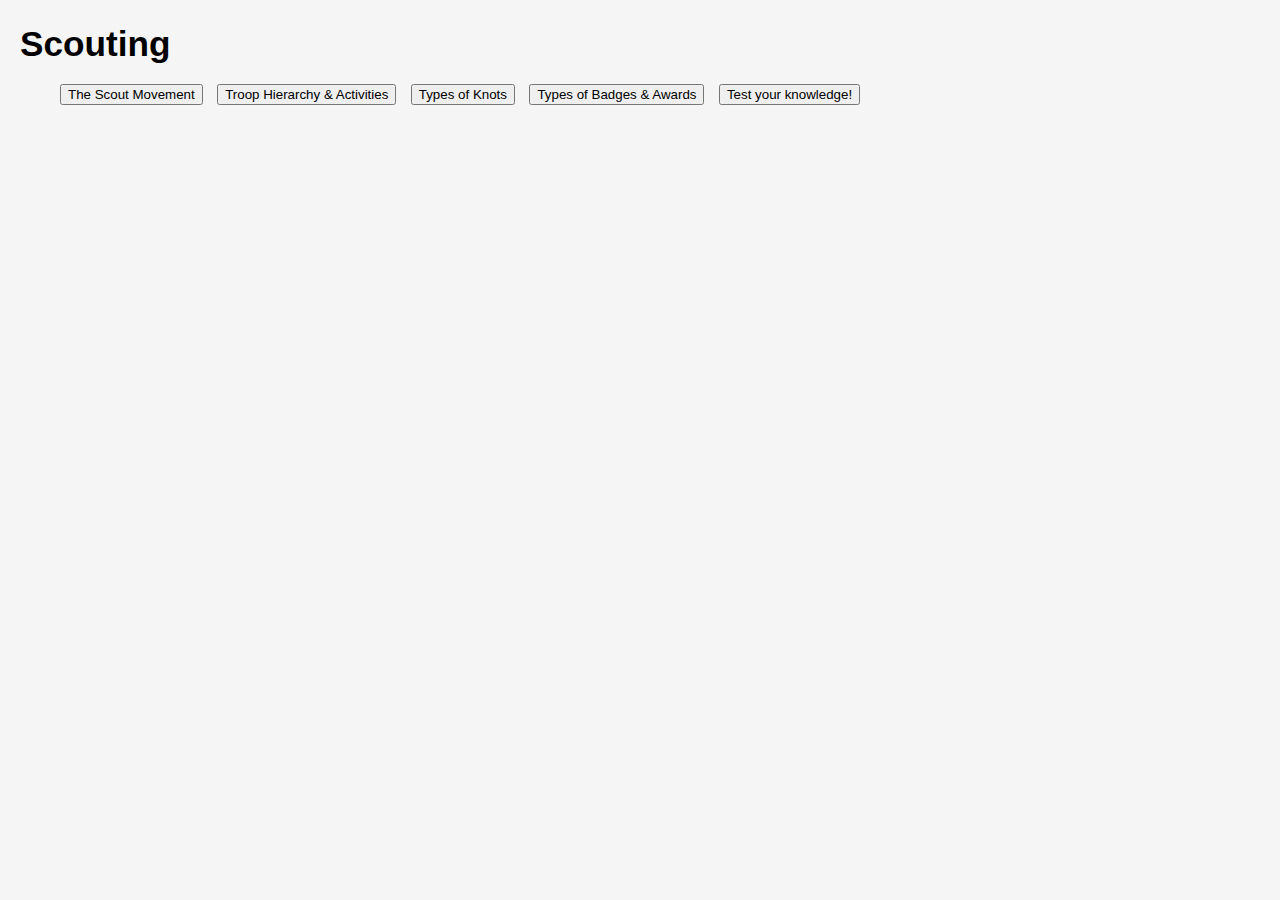
<file: index.html>
<!DOCTYPE html>
<html>

<head>
    <meta name="viewport" content="width=device-width, initial-scale=1.0">
    <link rel="stylesheet" href="style.css">
    <script src="main.js" defer></script>

</head>

<body>
    <header>
        <h1>Scouting</h1>
    </header>
    <nav> <!--menu system-->
        <!--hamburger icon for mobile-->
        <button id="hamIcon">Open Menu</button>
        <ul>
            <li><button id="page1btn">The Scout Movement</button></li>
            <li><button id="page2btn">Troop Hierarchy & Activities</button></li>
            <li><button id="page3btn">Types of Knots</button></li>
            <li><button id="page4btn">Types of Badges & Awards</button></li>
            <li><button id="page5btn">Test your knowledge!</button></li>

        </ul>
    </nav>
    <main id="pagecontainer">
        <section class="page" id="page1">
            <h2>The Scout Movement</h2>
            <p>
                The Scouting Movement began in 1907 when Lieutenant General Robert Baden-Powell organized the first
                experimental camp on Brownsea Island, England. The camp, which hosted 20 boys from diverse social
                backgrounds, tested ideas that would later be published in his seminal book, <em>Scouting for Boys</em>.
                This publication laid the foundation for a worldwide youth movement that emphasized outdoor activities,
                moral values, leadership, and self-reliance.
            </p>

            <p>
                The core principles of Scouting are encapsulated in the Scout Promise and Law, which promote duty to
                God, loyalty to one's country, helping others, and personal integrity. The movement is non-political and
                open to all, regardless of race or creed. It fosters holistic development through learning-by-doing,
                leadership opportunities, service projects, and nature-based experiences.
            </p>

            <h3>Growth and Global Reach</h3>
            <p>
                From its British roots, Scouting spread rapidly across the British Empire and beyond. By 1920, the first
                World Scout Jamboree was held in London, gathering over 8,000 Scouts from around the globe. The World
                Organization of the Scout Movement (WOSM) was formed in 1922 to coordinate international efforts. As of
                today, Scouting boasts over 50 million members across more than 170 countries.
            </p>

            <h3>Objectives of the Scout Movement</h3>
            <ul>
                <li>Develop physical, intellectual, emotional, social, and spiritual potential.</li>
                <li>Foster teamwork and leadership through patrol-based systems.</li>
                <li>Promote environmental stewardship and sustainability.</li>
                <li>Instill a lifelong commitment to service and citizenship.</li>
            </ul>

            <h3>Singapore Scouting</h3>
            <p>
                Scouting arrived in Singapore in 1910, just three years after the movement began. It was introduced by
                Frank Cooper Sands and began with the establishment of the first Scout troop at Raffles Institution.
                Known as the “Father of Scouting in Singapore,” Sands laid the groundwork for what would become a vital
                national institution. Today, the Singapore Scout Association operates under the Ministry of Education
                and the World Scout Movement, offering programs for Cub Scouts, Scouts, Venture Scouts, and Rover
                Scouts.
            </p>

        </section>
        <section class="page" id="page2">
            <h2>Troop Hierarchy & Activities</h2>

            <h3>🟥 National-Level Structure (Singapore Scout Association)</h3>
            <p>
                The Singapore Scout Association (SSA) is structured to deliver both national strategy and grassroots
                execution. It includes formal leadership roles, councils, commissioners, and operational units.
            </p>

            <ul>
                <li><strong>Chief Scout:</strong> The President of Singapore serves as the ceremonial head and grants
                    warrants and major awards to adult leaders and commissioners.</li>
                <li><strong>Scout Council:</strong> Composed of both uniformed and lay officials, this council provides
                    strategic direction and financial oversight for the entire Association.</li>
                <li><strong>Commissioners’ Council:</strong> Develops and enforces operational policies, training
                    standards, and programmatic direction across all scouting sections.</li>
                <li><strong>Headquarters Staff:</strong> A professional administrative team that supports logistics,
                    finance, records, and day-to-day operations.</li>
                <li><strong>Leadership Academy:</strong> The national center for leadership development, responsible for
                    designing and delivering structured training to leaders and adult volunteers.</li>
                <li><strong>Chief Commissioner:</strong> The highest-ranking uniformed officer overseeing all aspects of
                    SSA operations.</li>
                <li><strong>Deputy and Assistant Chief Commissioners:</strong> Each responsible for a key portfolio such
                    as youth program, training, or administration.</li>
                <li><strong>National Training Commissioner:</strong> Oversees all adult training programs and ensures
                    compliance with global standards.</li>
                <li><strong>National Programme Commissioner:</strong> Designs and manages the youth progression and
                    badge frameworks.</li>
                <li><strong>International/Relations Commissioner:</strong> Manages relationships with other National
                    Scout Organizations, WOSM, and oversees international exchanges and jamborees.</li>
                <li><strong>Area and District Commissioners:</strong> Implement policies and coordinate scouting
                    activities within their assigned regions (areas and districts).</li>
            </ul>

            <p>
                These leadership levels ensure that national goals align with grassroots delivery and that policies are
                properly implemented across all groups.
            </p>

            <h3>🟦 Unit-Level Structure (Troop & Patrol System)</h3>
            <p>
                At the unit (e.g., troop) level, leadership is youth-centered, guided by trained adult leaders. The
                system is based on empowering Scouts to lead and work collaboratively through patrols.
            </p>

            <ul>
                <li><strong>Group Scout Leader (GSL):</strong> The overall adult leader who oversees the entire scout
                    group (which may include Cubs, Scouts, Ventures, and Rovers).</li>
                <li><strong>Troop Leaders (TLs):</strong> Form the adult executive committee that supports and manages
                    the Troop's development and program delivery.</li>
                <li><strong>Assistant Troop Leaders (ATLs):</strong> Support the TLs in managing logistics, training,
                    and Scout welfare.</li>
                <li><strong>Senior Patrol Leaders (SPLs):</strong> Experienced youth leaders who coordinate activities
                    across different patrols, often mentor newer Scouts.</li>
                <li><strong>Patrol Leaders (PLs):</strong> Lead a group of 6-8 Scouts (a patrol), delegate tasks, and
                    ensure everyone participates in activities.</li>
                <li><strong>Assistant Patrol Leaders (APLs):</strong> Support the PL and assume leadership when the PL
                    is absent or needs help.</li>
                <li><strong>Quartermaster:</strong> Responsible for maintaining, organizing, and issuing the troop’s
                    camping and activity equipment.</li>
                <li><strong>Secretary:</strong> Keeps meeting minutes, attendance, and troop documentation.</li>
            </ul>

            <h3>🟨 Key Leadership Functions</h3>
            <ul>
                <li><strong>The Chief Scout:</strong> Officially endorses leadership appointments (warrants) and awards
                    adult recognitions.</li>
                <li><strong>The Scout Council:</strong> Ensures activities are aligned with the SSA's mission, vision,
                    and are financially sustainable.</li>
                <li><strong>Commissioners’ Council:</strong> Sets policies, training standards, and national program
                    benchmarks.</li>
                <li><strong>Area & District Commissioners:</strong> Localize policy implementation and provide
                    mentorship to unit-level leaders.</li>
                <li><strong>Troop-Level Leaders:</strong> Facilitate weekly meetings, campouts, progress reviews, badge
                    testing, and Scout welfare.</li>
            </ul>

            <h3>🧭 Core Activities at the Troop Level</h3>
            <ul>
                <li><strong>Weekly Troop Meetings:</strong> Planned by the SPL and PLs, these include badge work, games,
                    and teamwork-building exercises.</li>
                <li><strong>Camping:</strong> Includes weekend camps and longer expeditions, emphasizing self-reliance
                    and pioneering skills.</li>
                <li><strong>Hikes and Expeditions:</strong> Develops stamina, orienteering, and outdoor survival
                    capabilities.</li>
                <li><strong>Community Service Projects:</strong> Flag days, fundraisers, environmental projects, and
                    public events.</li>
                <li><strong>National Events:</strong> Participation in jamborees, national parades, and Scouting
                    exhibitions.</li>
                <li><strong>Training Workshops:</strong> Patrol Leader training courses, first aid certifications, and
                    specialized skills clinics.</li>
            </ul>
            </ul>

        </section>
        <section class="page" id="page3">
            <h2>Types of Knots</h2>

            <p>
                Knot tying is a vital Scouting skill, taught from the earliest levels and practiced regularly in
                activities like camping, pioneering, boating, and rescue work. Mastery of knots not only promotes safety
                but also critical thinking and manual dexterity.
            </p>

            <h3>Basic Knots</h3>
            <ul>
                <li><strong>Square Knot (Reef Knot):</strong> For joining two ropes of equal thickness. Used in first
                    aid for tying bandages.</li>
                <li><strong>Clove Hitch:</strong> Used to start and end lashings. Simple to tie but can slip under load
                    if not secured properly.</li>
                <li><strong>Bowline:</strong> Creates a fixed loop that won't tighten or slip. Ideal for rescue
                    scenarios and securing gear.</li>
                <li><strong>Figure Eight Knot:</strong> A basic stopper knot. Prevents the rope from passing through a
                    pulley or hole.</li>
                <li><strong>Sheet Bend:</strong> Connects two ropes of different diameters. Reliable and secure.</li>
                <li><strong>Taut-Line Hitch:</strong> An adjustable knot for tent guy-lines or securing loads that may
                    shift.</li>
            </ul>

            <h3>Pioneering-Specific Knots</h3>
            <ul>
                <li><strong>Timber Hitch:</strong> Starts a diagonal lashing or secures logs temporarily.</li>
                <li><strong>Round Turn and Two Half Hitches:</strong> For tying a rope to a pole or ring under tension.
                </li>
                <li><strong>Sheepshank:</strong> Shortens a rope or bypasses a damaged section without cutting it.</li>
            </ul>

            <h3>Lashings</h3>
            <ul>
                <li><strong>Square Lashing:</strong> Joins two poles at a right angle, such as for a frame or table.
                </li>
                <li><strong>Diagonal Lashing:</strong> Secures crossing poles under strain.</li>
                <li><strong>Shear Lashing:</strong> Binds two poles side-by-side or forms a hinge.</li>
            </ul>

            <p>
                Scouts often compete in knot-tying relays and are expected to demonstrate both speed and accuracy in
                their technique.
            </p>

        </section>
        <section class="page" id="page4">
            <h2>Types of Badges & Awards</h2>

            <p>
                Badges in Scouting are designed to recognize personal achievement, skill mastery, community involvement,
                and leadership. They serve as a visual record of a Scout's journey and accomplishments. Badges fall into
                three major categories: Proficiency, Progress, and Special Awards.
            </p>

            <h3>1. Proficiency (Skill) Badges</h3>
            <p>
                These badges certify a Scout's competence in specific skills. Scouts must complete a series of practical
                tasks or projects to earn each badge.
            </p>
            <ul>
                <li><strong>First Aid Badge:</strong> Treating injuries, CPR, emergency preparedness.</li>
                <li><strong>Camping Badge:</strong> Setting up tents, fire safety, wilderness survival.</li>
                <li><strong>Cooking Badge:</strong> Preparing balanced meals outdoors, kitchen hygiene, and safety.</li>
                <li><strong>Swimming Badge:</strong> Water safety, stroke proficiency, and lifesaving techniques.</li>
                <li><strong>Photography Badge:</strong> Understanding composition, lighting, and editing.</li>
                <li><strong>Environmental Badge:</strong> Advocating for conservation, completing eco-projects.</li>
            </ul>

            <h3>2. Progress Awards (Singapore)</h3>
            <p>
                Scouts in Singapore work toward structured awards reflecting their development in Scouting, leadership,
                and service.
            </p>
            <ul>
                <li><strong>Bronze Progress Award:</strong> Introductory skills, including knot tying and first aid
                    basics.</li>
                <li><strong>Silver Progress Award:</strong> More advanced outdoor and leadership skills.</li>
                <li><strong>Gold Progress Award:</strong> Requires community service, project planning, and strong troop
                    involvement.</li>
            </ul>

            <h3>3. Special Awards</h3>
            <ul>
                <li><strong>President's Scout Award:</strong> The highest award for Scouts in Singapore. Requires years
                    of consistent excellence, leadership, and a final assessment.</li>
                <li><strong>Chief Commissioner's Award:</strong> Given to those who demonstrate exceptional initiative
                    and service.</li>
                <li><strong>National Service Badges:</strong> Recognize acts of public service or national celebration
                    involvement.</li>
            </ul>

            <p>
                Earning these badges not only develops a wide skillset but also boosts self-confidence, pride, and a
                sense of belonging.
            </p>

        </section>
        <section class="page" id="page5">
            <h2>Test your knowledge!</h2>

            <fieldset>
                <legend>1. Who founded the Scout Movement?</legend>
                <input type="radio" name="q1" value="Frank Cooper Sands"> Frank Cooper Sands<br>
                <input type="radio" name="q1" value="Robert Baden-Powell"> Robert Baden-Powell<br>
                <input type="radio" name="q1" value="Lord Nelson"> Lord Nelson<br>
                <input type="radio" name="q1" value="Ernest Shackleton"> Ernest Shackleton<br>
            </fieldset>

            <fieldset>
                <legend>2. What is the Scout Motto?</legend>
                <input type="radio" name="q2" value="Always Ready"> Always Ready<br>
                <input type="radio" name="q2" value="Help Others"> Help Others<br>
                <input type="radio" name="q2" value="Be Prepared"> Be Prepared<br>
                <input type="radio" name="q2" value="Do Your Best"> Do Your Best<br>
            </fieldset>

            <fieldset>
                <legend>3. How many proficiency badges are there in Singapore Scouting?</legend>
                <input type="radio" name="q3" value="4"> 4<br>
                <input type="radio" name="q3" value="5"> 5<br>
                <input type="radio" name="q3" value="6"> 6<br>
                <input type="radio" name="q3" value="7"> 7<br>
            </fieldset>

            <fieldset>
                <legend>4. What is the most prestigious award that a Singapore Scout is able to attain?</legend>
                <input type="radio" name="q4" value="Chief Commissioner's Award"> Chief Commissioner's Award<br>
                <input type="radio" name="q4" value="President's Scout Award"> President's Scout Award<br>
                <input type="radio" name="q4" value="National Service Badges"> National Service Badges<br>
            </fieldset>

            <button id="btnSubmit">Submit Quiz</button>
            <h3 id="scorebox">Not submitted</h3>

        </section>
    </main>
</body>

</html>
</file>
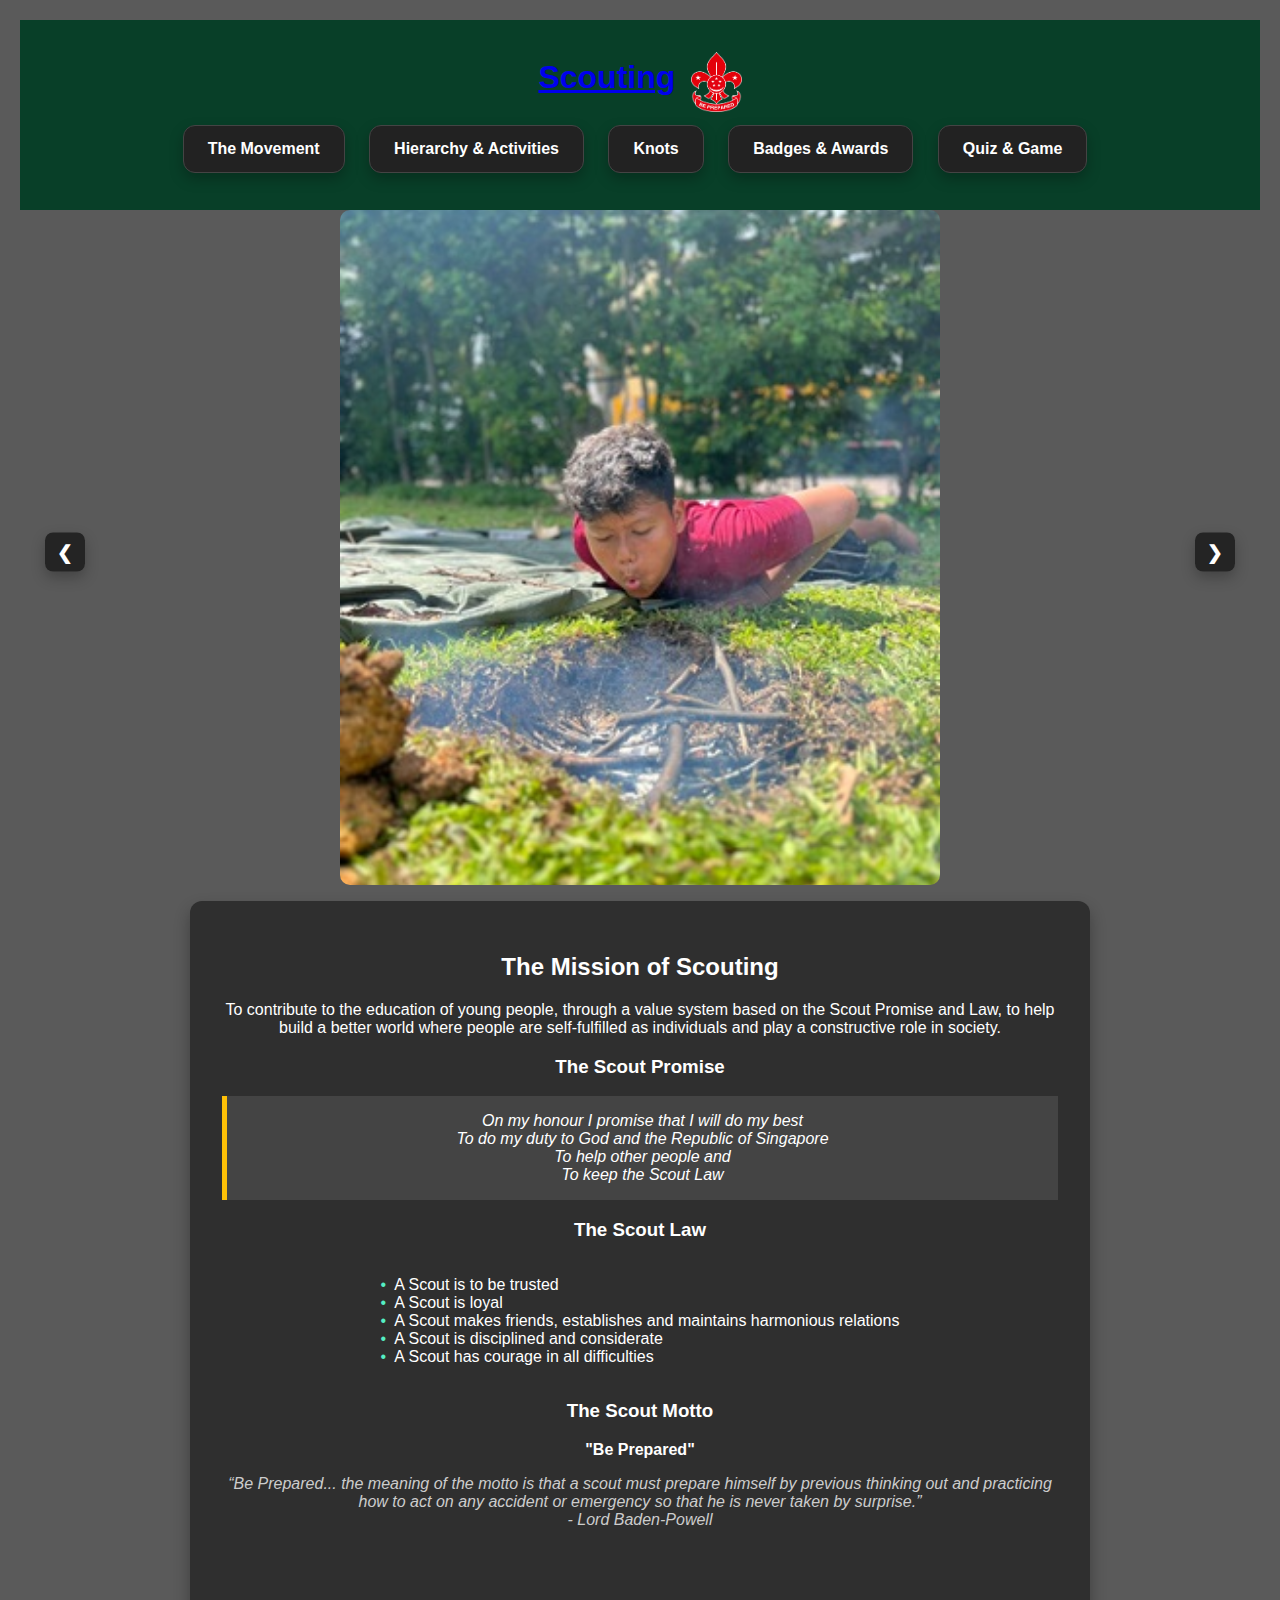
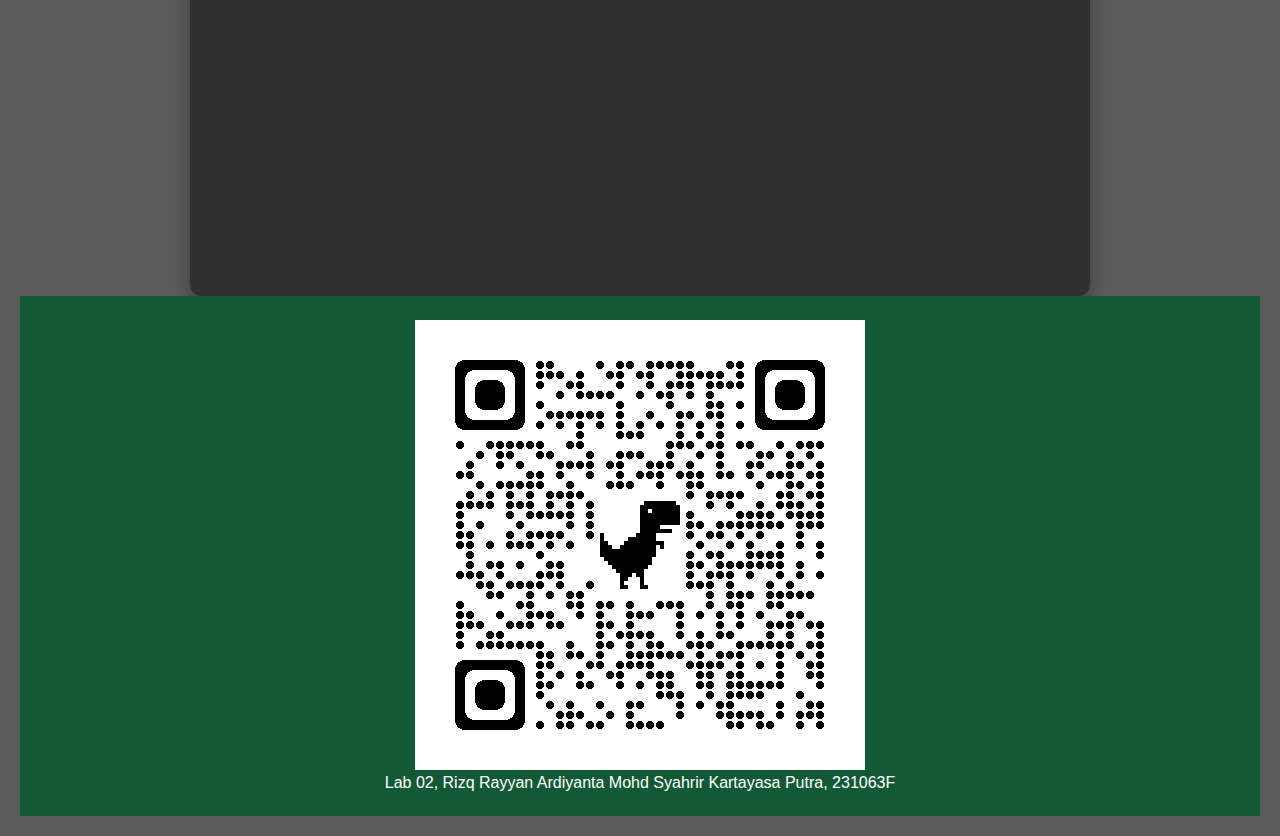
<file: webdevA2/index.html>
<!DOCTYPE html>
<html>

<head>
    <meta name="viewport" content="width=device-width, initial-scale=1.0">
    <link rel="stylesheet" href="style.css">
    <script src="main.js" defer></script>

</head>

<body>
    <header>
       <a href="#" id="logoHome" class="logo-link">
    <div class="logo-row">
        <h1>Scouting</h1>
        <img src="images/ssa.png" alt="Singapore Scouts Association">
    </div>
</a>
        <nav> <!--menu system-->
            <!--hamburger icon for mobile-->
            <button id="hamIcon">Open Menu</button>
            <ul>
                <li><button id="page1btn">The Movement</button></li>
                <li><button id="page2btn">Hierarchy & Activities</button></li>
                <li><button id="page3btn">Knots</button></li>
                <li><button id="page4btn">Badges & Awards</button></li>
                <li><button id="page5btn">Quiz & Game</button></li>

            </ul>
        </nav>
    </header>

    <main id="pagecontainer">
     <div class="carousel-wrapper" id="carouselWrapper">
  <button class="carousel-btn left">&#10094;</button>

  <div class="carousel-container">
    <div class="carousel-track" id="carouselTrack">
      <img src="images/backwoodsman.jpg" alt="Backwoodsman">
      <img src="images/camaraderie.jpg" alt="Camaraderie">
      <img src="images/outdoorcooking.jpg" alt="Outdoor Cooking">
      <img src="images/salute.jpg" alt="Scout Salute">
      <img src="images/tentage.jpg" alt="Tentage">
      <img src="images/trekking.jpg" alt="Trekking">
    </div>
  </div>

  <button class="carousel-btn right">&#10095;</button>
</div>
<section id="scoutIntro" class="intro-section">
  <h2>The Mission of Scouting</h2>
  <p>
    To contribute to the education of young people, through a value system based on the Scout Promise and Law, 
    to help build a better world where people are self-fulfilled as individuals and play a constructive role in society.
  </p>

  <h3>The Scout Promise</h3>
  <blockquote>
    On my honour I promise that I will do my best<br>
    To do my duty to God and the Republic of Singapore<br>
    To help other people and<br>
    To keep the Scout Law
  </blockquote>

  <h3>The Scout Law</h3>
  <ul class="scout-law">
    <li>A Scout is to be trusted</li>
    <li>A Scout is loyal</li>
    <li>A Scout makes friends, establishes and maintains harmonious relations</li>
    <li>A Scout is disciplined and considerate</li>
    <li>A Scout has courage in all difficulties</li>
  </ul>

  <h3>The Scout Motto</h3>
  <p><strong>"Be Prepared"</strong></p>
  <p class="quote">
    “Be Prepared... the meaning of the motto is that a scout must prepare himself by previous thinking out 
    and practicing how to act on any accident or emergency so that he is never taken by surprise.”<br>
    - <em>Lord Baden-Powell</em>
  </p>

<iframe width="560" height="315" src="https://www.youtube.com/embed/5hlczXycbBs?si=bppk1UTxw1JfIWoN" title="YouTube video player" frameborder="0" allowfullscreen></iframe>
</section>

        <section class="page" id="page1">
            <h2>The Scout Movement</h2>
            <p>
                The Scouting Movement began in 1907 when Lieutenant General Robert Baden-Powell organized the first
                experimental camp on Brownsea Island, England. The camp, which hosted 20 boys from diverse social
                backgrounds, tested ideas that would later be published in his seminal book, <a href="http://www.thedump.scoutscan.com/yarns00-28.pdf"><em>Scouting for Boys</em></a>.
                This publication laid the foundation for a worldwide youth movement that emphasized outdoor activities,
                moral values, leadership, and self-reliance.
            </p>

            <p>
                The core principles of Scouting are encapsulated in the Scout Promise and Law, which promote duty to
                God, loyalty to one's country, helping others, and personal integrity. The movement is non-political and
                open to all, regardless of race or creed. It fosters holistic development through learning-by-doing,
                leadership opportunities, service projects, and nature-based experiences.
            </p>

            <h3>Growth and Global Reach</h3>
            <p>
                From its British roots, Scouting spread rapidly across the British Empire and beyond. By 1920, the first
                World Scout Jamboree was held in London, gathering over 8,000 Scouts from around the globe. The World
                Organization of the Scout Movement (WOSM) was formed in 1922 to coordinate international efforts. As of
                today, Scouting boasts over 50 million members across more than 170 countries.
            </p>

            <h3>Objectives of the Scout Movement</h3>
            <ul>
                <li>Develop physical, intellectual, emotional, social, and spiritual potential.</li>
                <li>Foster teamwork and leadership through patrol-based systems.</li>
                <li>Promote environmental stewardship and sustainability.</li>
                <li>Instill a lifelong commitment to service and citizenship.</li>
            </ul>

            <h3>Singapore Scouting</h3>
            <p>
                Scouting arrived in Singapore in 1910, just three years after the movement began. It was introduced by
                Frank Cooper Sands and began with the establishment of the first Scout troop at Raffles Institution.
                Known as the “Father of Scouting in Singapore,” Sands laid the groundwork for what would become a vital
                national institution. Today, the Singapore Scout Association operates under the Ministry of Education
                and the World Scout Movement, offering programs for Cub Scouts, Scouts, Venture Scouts, and Rover
                Scouts.
            </p>

        </section>
        <section class="page" id="page2">
            <h2>Troop Hierarchy & Activities</h2>

            <h3>🟥 National-Level Structure (Singapore Scout Association)</h3>
            <p>
                The Singapore Scout Association (SSA) is structured to deliver both national strategy and grassroots
                execution. It includes formal leadership roles, councils, commissioners, and operational units.
            </p>

            <ul>
                <li><strong>Chief Scout:</strong> The President of Singapore serves as the ceremonial head and grants
                    warrants and major awards to adult leaders and commissioners.</li>
                <li><strong>Scout Council:</strong> Composed of both uniformed and lay officials, this council provides
                    strategic direction and financial oversight for the entire Association.</li>
                <li><strong>Commissioners' Council:</strong> Develops and enforces operational policies, training
                    standards, and programmatic direction across all scouting sections.</li>
                <li><strong>Headquarters Staff:</strong> A professional administrative team that supports logistics,
                    finance, records, and day-to-day operations.</li>
                <li><strong>Leadership Academy:</strong> The national center for leadership development, responsible for
                    designing and delivering structured training to leaders and adult volunteers.</li>
                <li><strong>Chief Commissioner:</strong> The highest-ranking uniformed officer overseeing all aspects of
                    SSA operations.</li>
                <li><strong>Deputy and Assistant Chief Commissioners:</strong> Each responsible for a key portfolio such
                    as youth program, training, or administration.</li>
                <li><strong>National Training Commissioner:</strong> Oversees all adult training programs and ensures
                    compliance with global standards.</li>
                <li><strong>National Programme Commissioner:</strong> Designs and manages the youth progression and
                    badge frameworks.</li>
                <li><strong>International/Relations Commissioner:</strong> Manages relationships with other National
                    Scout Organizations, WOSM, and oversees international exchanges and jamborees.</li>
                <li><strong>Area and District Commissioners:</strong> Implement policies and coordinate scouting
                    activities within their assigned regions (areas and districts).</li>
            </ul>

            <p>
                These leadership levels ensure that national goals align with grassroots delivery and that policies are
                properly implemented across all groups.
            </p>

            <h3>🟦 Unit-Level Structure (Troop & Patrol System)</h3>
            <p>
                At the unit (e.g., troop) level, leadership is youth-centered, guided by trained adult leaders. The
                system is based on empowering Scouts to lead and work collaboratively through patrols.
            </p>

            <ul>
                <li><strong>Group Scout Leader (GSL):</strong> The overall adult leader who oversees the entire scout
                    group (which may include Cubs, Scouts, Ventures, and Rovers).</li>
                <li><strong>Troop Leaders (TLs):</strong> Form the adult executive committee that supports and manages
                    the Troop's development and program delivery.</li>
                <li><strong>Assistant Troop Leaders (ATLs):</strong> Support the TLs in managing logistics, training,
                    and Scout welfare.</li>
                <li><strong>Senior Patrol Leaders (SPLs):</strong> Experienced youth leaders who coordinate activities
                    across different patrols, often mentor newer Scouts.</li>
                <li><strong>Patrol Leaders (PLs):</strong> Lead a group of 6-8 Scouts (a patrol), delegate tasks, and
                    ensure everyone participates in activities.</li>
                <li><strong>Assistant Patrol Leaders (APLs):</strong> Support the PL and assume leadership when the PL
                    is absent or needs help.</li>
                <li><strong>Quartermaster:</strong> Responsible for maintaining, organizing, and issuing the troop's
                    camping and activity equipment.</li>
                <li><strong>Secretary:</strong> Keeps meeting minutes, attendance, and troop documentation.</li>
            </ul>

            <h3>🟨 Key Leadership Functions</h3>
            <ul>
                <li><strong>The Chief Scout:</strong> Officially endorses leadership appointments (warrants) and awards
                    adult recognitions.</li>
                <li><strong>The Scout Council:</strong> Ensures activities are aligned with the SSA's mission, vision,
                    and are financially sustainable.</li>
                <li><strong>Commissioners' Council:</strong> Sets policies, training standards, and national program
                    benchmarks.</li>
                <li><strong>Area & District Commissioners:</strong> Localize policy implementation and provide
                    mentorship to unit-level leaders.</li>
                <li><strong>Troop-Level Leaders:</strong> Facilitate weekly meetings, campouts, progress reviews, badge
                    testing, and Scout welfare.</li>
            </ul>

            <h3>🧭 Core Activities at the Troop Level</h3>
            <ul>
                <li><strong>Weekly Troop Meetings:</strong> Planned by the SPL and PLs, these include badge work, games,
                    and teamwork-building exercises.</li>
                <li><strong>Camping:</strong> Includes weekend camps and longer expeditions, emphasizing self-reliance
                    and pioneering skills.</li>
                <li><strong>Hikes and Expeditions:</strong> Develops stamina, orienteering, and outdoor survival
                    capabilities.</li>
                <li><strong>Community Service Projects:</strong> Flag days, fundraisers, environmental projects, and
                    public events.</li>
                <li><strong>National Events:</strong> Participation in jamborees, national parades, and Scouting
                    exhibitions.</li>
                <li><strong>Training Workshops:</strong> Patrol Leader training courses, first aid certifications, and
                    specialized skills clinics.</li>
            </ul>
            </ul>

        </section>
<section class="page" id="page3">
  <h2>Types of Knots & Lashings</h2>
  <p>
    Knot tying is a core Scouting skill. Here are 9 important knots and lashings every Scout should know:
  </p>

  <div class="knot-grid">
  <div class="knot-card">
    <div class="knot-sprite bg-clovehitch" aria-label="Clove Hitch"></div>
    <p>Clove Hitch</p>
    <div class="knot-desc">Used to start lashings and for temporary fastening to poles. Very reliable and can be made into a clove hitch - half hitch to be more secured.</div>
  </div>
  <div class="knot-card">
    <div class="knot-sprite bg-figure8" aria-label="Figure of 8"></div>
    <p>Figure of 8</p>
    <div class="knot-desc">Prevents ropes from slipping through holes or pulleys.</div>
  </div>
  <div class="knot-card">
    <div class="knot-sprite bg-bowline" aria-label="Bowline"></div>
    <p>Bowline</p>
    <div class="knot-desc">Creates a fixed loop; reliable and easy to untie after loading. Often referred as the King of Knots.</div>
  </div>
  <div class="knot-card">
    <div class="knot-sprite bg-squarelash" aria-label="Square Lashing"></div>
    <p>Square Lashing</p>
    <div class="knot-desc">Used to bind two poles at a 90° angle securely. Requires clove hitch.</div>
  </div>
  <div class="knot-card">
    <div class="knot-sprite bg-diagonallash" aria-label="Diagonal Lashing"></div>
    <p>Diagonal Lashing</p>
    <div class="knot-desc">Secures poles that cross at non-right angles or are prone to shifting. Requires clove hitch.</div>
  </div>
  <div class="knot-card">
    <div class="knot-sprite bg-tripodlash" aria-label="Tripod Lashing"></div>
    <p>Tripod Lashing</p>
    <div class="knot-desc">Used to build tripod structures like cooking stands or signal towers. Requires clove hitch and shear lashing.</div>
  </div>
  <div class="knot-card">
    <div class="knot-sprite bg-shearlash" aria-label="Shear Lashing"></div>
    <p>Shear Lashing</p>
    <div class="knot-desc">Used to join two poles end-to-end or for A-frames. can be made into tripod lash when joined with three poles instead of two.</div>
  </div>
  <div class="knot-card">
    <div class="knot-sprite bg-sheepshank" aria-label="Sheepshank"></div>
    <p>Sheepshank</p>
    <div class="knot-desc">Shortens a rope or bypasses a worn section.</div>
  </div>
  <div class="knot-card">
    <div class="knot-sprite bg-sheetbend" aria-label="Sheet Bend"></div>
    <p>Sheet Bend</p>
    <div class="knot-desc">Extremely useful to connect two ropes of unequal thickness securely.</div>
  </div>
</div>

</section>
<!-- === PAGE 4: Badges & Awards === -->
<div id="page4" class="page">
  <h2>Proficiency (Skill) Badges</h2>
  <div class="badge-grid grid-proficiency">
    <div class="badge-card">
      <h3>First Aid</h3>
      <p>Treating injuries, CPR, and emergency response skills.</p>
    </div>
    <div class="badge-card">
      <h3>Camping</h3>
      <p>Tenting, fire safety, and outdoor survival.</p>
    </div>
    <div class="badge-card">
      <h3>Cooking</h3>
      <p>Preparing meals outdoors with hygiene and nutrition.</p>
    </div>
    <div class="badge-card">
      <h3>Swimming</h3>
      <p>Stroke proficiency and water safety techniques.</p>
    </div>
    <div class="badge-card">
      <h3>Photography</h3>
      <p>Capturing photos with proper lighting and framing.</p>
    </div>
    <div class="badge-card">
      <h3>Environmental</h3>
      <p>Conservation, eco-projects, and sustainability awareness.</p>
    </div>
  </div>

  <h2>Progress Awards (Singapore)</h2>
  <div class="badge-grid grid-progress">
    <div class="badge-card">
      <h3>Bronze Progress Award</h3>
      <p>Basic Scouting skills, including knots and first aid.</p>
    </div>
    <div class="badge-card">
      <h3>Silver Progress Award</h3>
      <p>Intermediate leadership and outdoor skills.</p>
    </div>
    <div class="badge-card">
      <h3>Gold Progress Award</h3>
      <p>Community service and advanced Scouting responsibilities.</p>
    </div>
  </div>

  <h2>Special Awards</h2>
  <div class="badge-grid grid-special">
    <div class="badge-card">
      <h3>President's Scout Award</h3>
      <p>Highest honour for consistent excellence and leadership.</p>
    </div>
    <div class="badge-card">
      <h3>Chief Commissioner's Award</h3>
      <p>Recognizes exceptional initiative and service.</p>
    </div>
    <div class="badge-card">
      <h3>National Service Badges</h3>
      <p>Awarded for public service and national event involvement.</p>
    </div>
  </div>

  <h2>Badge Placement on Uniform</h2>
  <div class="placement-section">
    <img src="images/scoutsuniform.jpg" alt="Scout Uniform" class="uniform-img">
    <div class="placement-info">
      <ul>
        <li><strong>Scout Badge:</strong> Left sleeve, ~1cm above hemline once attained.</li>
        <li><strong>Area Emblem:</strong> Center of right breast pocket.</li>
        <li><strong>Group Emblem:</strong> Above right breast pocket, 1cm above name badge.</li>
        <li><strong>Name Badge:</strong> Above right breast pocket, touching the seam.</li>
        <li><strong>Patrol Patch:</strong> (Optional) Below shoulder badge on left sleeve.</li>
        <li><strong>Shoulder Flash:</strong> "SINGAPORE SCOUTS" badge on both sleeves, 1cm from seam.</li>
        <li><strong>Epaulettes:</strong> Colour depends on section (e.g. Dark Green for Scouts, Maroon for Venture).</li>
      </ul>
    </div>
  </div>
</div>


      <section class="page" id="page5">
  <h2>Test your knowledge!</h2>
  <form id="quizForm">
    <div id="quizContainer"></div>
    <button id="btnSubmit" type="button">Submit Quiz</button>
    <button id="btnReset" type="button">Reset Quiz</button>
    <h3 id="scorebox">Not submitted</h3>
  </form>


            <div id="fireGame" class="mini-game">
  <h2>🔥 Start the Fire!</h2>
  <p>Hold the button to blow gently. Don't overdo it!</p>
  <div class="meter">
    <div id="meter-fill"></div>
    <div class="safe-zone"></div>
  </div>
  <button id="blowBtn">Hold to Blow</button>
  <p id="fireResult"></p>
</div>

        </section>
        <footer>
            <img id="qrCodeImg" src="images/qrcodeimg.png">
            <div class="footer-info">Lab 02, Rizq Rayyan Ardiyanta Mohd Syahrir Kartayasa Putra, 231063F</div>
        </footer>
    </main>

<audio id="audio-correct" src="audio/yay.mp3"></audio>
<audio id="audio-wrong" src="audio/buzzer.mp3"></audio>

</body>

</html>
</file>
<file: style.css>
body {
    font-family: Arial, sans-serif;
    margin: 20px;
    background: #f5f5f5;
}

h1 {
    font-size: 2.2em;
    margin-bottom: 20px;
}

/* Horizontal tabs container */
#tabs {
    display: flex;
    flex-wrap: wrap;
    gap: 10px;
    margin-bottom: 20px;
}

#tabs button {
    padding: 10px 16px;
    background-color: #f0f0f0;
    border: 1px solid #aaa;
    border-radius: 6px;
    cursor: pointer;
    font-size: 1rem;
    transition: background 0.3s, transform 0.2s;
}

#tabs button:hover {
    background-color: #e0e0e0;
    transform: scale(1.05);
}

/* Page content styling */
.page {
    width: 100%;
    min-height: 80vh;
    background: white;
    padding: 20px;
    border-radius: 10px;
    display: none;
    box-shadow: 0 4px 8px rgba(0, 0, 0, 0.1);
}

/* page accent borders */
#page1 {
    border-left: 6px solid #e74c3c;
}

#page2 {
    border-left: 6px solid #27ae60;
}

#page3 {
    border-left: 6px solid #2980b9;
}

#page4 {
    border-left: 6px solid #f1c40f;
}

#page5 {
    border-left: 6px solid #8d14f071
}

/* Navigation Menu */
nav ul li {
    display: inline;
    margin-right: 10px;
}

/* Responsive Hamburger */
#hamIcon {
    display: none;
}

@media screen and (max-width:800px) {
    nav ul li {
        display: block;
        margin: 10px 0;
    }

    #hamIcon {
        display: block;
        margin-bottom: 10px;
    }

    nav ul {
        display: none;
    }

    .menuShow {
        display: block;
    }

    #tabs {
        flex-direction: column;
    }

    #tabs button {
        width: 100%;
    }
}
</file>
<file: webdevA2/style.css>
/* 1. Reset */
* {
  box-sizing: border-box;
}
html, body {
  margin: 0;
  padding: 0;
  overflow-x: hidden;
}

/* 2. Base Styles */
body {
  font-family: Arial, sans-serif;
  margin: 20px;
  background: #5a5a5a;
}
h1 {
  font-size: 2.2em;
  margin-bottom: 20px;
}

/* 3. Tabs */
#tabs {
  display: flex;
  flex-wrap: wrap;
  gap: 10px;
  margin-bottom: 20px;
}
#tabs button {
  padding: 10px 16px;
  background-color: #f0f0f0;
  border: 1px solid #aaa;
  border-radius: 6px;
  cursor: pointer;
  font-size: 1rem;
  transition: background 0.3s, transform 0.2s;
}
#tabs button:hover {
  background-color: #e0e0e0;
  transform: scale(1.05);
}
#tabs button,
nav ul li button {
  background-color: #222;
  color: white;
  border: 1px solid #444;
}
#tabs button:hover,
nav ul li button:hover {
  background-color: #ffc107;
  color: black;
  transform: translateY(-2px);
}

/* 4. Page Container */
.page {
  width: 100%;
  min-height: 80vh;
  background: rgb(66, 66, 66);
  padding: 20px;
  border-radius: 10px;
  display: none;
  box-shadow: 0 4px 8px rgba(0, 0, 0, 0.1);
  color: white;
}
#page1 { border-left: 6px solid #e74c3c; }
#page2 { border-left: 6px solid #27ae60; }
#page3 { border-left: 6px solid #2980b9; }
#page4 { border-left: 6px solid #f1c40f; }
#page5 { border-left: 6px solid rgba(141,20,240,0.44); }

/* 5. Navigation */
nav {
  display: flex;
  flex-wrap: wrap;
  justify-content: center;
  align-items: center;
  gap: 1rem;
  padding: 0.5rem;
}
nav ul {
  list-style: none;
  padding: 0;
  margin: 0;
}
nav ul li {
  display: inline;
  margin-right: 10px;
}
nav a {
  color: white;
  text-decoration: none;
  font-weight: bold;
}
nav a:hover {
  text-decoration: underline;
}
#hamIcon {
  display: none;
}

/* 6. Header & Footer */
header,
footer {
  background-color: #125a36;
  color: white;
  text-align: center;
  padding: 1.5rem 1rem;
  width: 100%;
}
header {
  position: sticky;
  top: 0;
  z-index: 999;
  background-color: #083f28;
  animation: fadeInHeader 1s ease-out;
}
header h1 {
  animation: colorCycle 6s infinite;
}
header img,
.logo-row img {
  max-height: 60px;
  width: auto;
  height: auto;
  margin-top: 0.5rem;
}
.logo-row {
  display: flex;
  align-items: center;
  justify-content: center;
  gap: 1rem;
  flex-wrap: wrap;
}
.logo-row h1 {
  margin: 0;
  font-size: 2rem;
}
@keyframes fadeInHeader {
  0% { opacity: 0; transform: translateY(-20px); }
  100% { opacity: 1; transform: translateY(0); }
}
@keyframes colorCycle {
  0% { color: #ff7675; }
  33% { color: #74b9ff; }
  66% { color: #55efc4; }
  100% { color: #ff7675; }
}

/* 7. Buttons */
button {
  background-color: #ffc107;
  color: #111;
  padding: 14px 24px;
  margin: 5px;
  border: none;
  border-radius: 12px;
  font-size: 1rem;
  font-weight: 600;
  cursor: pointer;
  transition: background-color 0.3s ease, transform 0.2s ease;
  box-shadow: 0 6px 14px rgba(0, 0, 0, 0.25);
}
button:hover {
  background-color: #e0aa00;
  transform: translateY(-2px);
}
button:active {
  transform: scale(0.97);
  box-shadow: 0 3px 8px rgba(0, 0, 0, 0.2);
}
button:disabled {
  background-color: #cccccc;
  color: #555;
  cursor: not-allowed;
  box-shadow: none;
}

/* make sure taps fire :active immediately */
button {
  touch-action: manipulation;
  -webkit-tap-highlight-color: transparent;
}

/* define the “click” keyframe */
@keyframes buttonClick {
  0% {
    transform: scale(1) translateY(0);
  }
  40% {
    transform: scale(0.95) translateY(2px);
  }
  100% {
    transform: scale(1) translateY(0);
  }
}

/* fire the animation on press */
button:active {
  animation: buttonClick 0.2s ease-out;
  background-color: #e0aa00;  /* keep your desktop active color */
  box-shadow: 0 3px 8px rgba(0, 0, 0, 0.2);
}

/* 8. Carousel */
.carousel-wrapper {
  display: flex;
  align-items: center;
  justify-content: center;
  position: relative;
  max-width: 100%;
  overflow: hidden;
  margin: 0 auto;
}
.carousel-container {
  width: 100%;
  max-width: 600px;
  margin: 0 auto;
  overflow: hidden;
}
.carousel-track {
  display: flex;
}
.carousel-track img {
  width: 100%;
  max-height: 75vh;
  height: auto;
  flex: 0 0 100%;
  object-fit: cover;
  border-radius: 10px;
}
.carousel-btn {
  position: absolute;
  top: 50%;
  transform: translateY(-50%);
  background-color: rgba(0, 0, 0, 0.6);
  color: white;
  border: none;
  cursor: pointer;
  z-index: 10;
  padding: 8px 12px;
  font-size: 1.2rem;
  border-radius: 8px;
}
.carousel-btn.left { left: 20px; }
.carousel-btn.right { right: 20px; }

/* 9. Intro Section */
.intro-section {
  background: #2f2f2f;
  color: #fff;
  padding: 2rem;
  margin-top: 1rem;
  border-radius: 12px;
  box-shadow: 0 8px 16px rgba(0, 0, 0, 0.3);
  max-width: 900px;
  margin: 1rem auto 0;
  text-align: center;
}
.intro-section blockquote {
  background: #444;
  border-left: 5px solid #ffc107;
  padding: 1rem;
  font-style: italic;
  margin: 1rem auto;
}
.intro-section .scout-law {
  list-style: none;
  padding: 0;
  margin: 1rem auto;
  display: inline-block;
  text-align: left;
}
.intro-section .scout-law li::before {
  content: "•";
  color: #55efc4;
  margin-right: 0.5rem;
}
.intro-section .quote {
  font-style: italic;
  color: #ccc;
}

/* 10. Page 1: The Scout Movement */
#page1 h2, #page1 h3 {
  color: #e74c3c;
  border-bottom: 2px solid #e74c3c;
  padding-bottom: 5px;
  margin-top: 1.5rem;
}
#page1 p {
  line-height: 1.6;
  margin-bottom: 1rem;
}
#page1 ul {
  list-style: disc;
  padding-left: 1.5rem;
  margin-bottom: 1.5rem;
}
#page1 ul li {
  margin-bottom: 0.5rem;
}
#page1 em {
  color: #f1c40f;
  font-style: italic;
}
#page1 {
  background: linear-gradient(to right, #3a3a3a, #2e2e2e);
}

/* 11. Page 2: Troop Hierarchy & Activities */
#page2 h2, #page2 h3 {
  color: #27ae60;
  border-bottom: 2px solid #27ae60;
  padding-bottom: 6px;
  margin-top: 1.5rem;
}
#page2 p {
  line-height: 1.6;
  margin-bottom: 1rem;
}
#page2 ul {
  list-style: square;
  padding-left: 1.5rem;
  margin-bottom: 1.5rem;
}
#page2 ul li {
  margin-bottom: 0.6rem;
}
#page2 strong {
  color: #2ecc71;
}
#page2 {
  background: linear-gradient(to right, #2f4032, #1f2d24);
}

/* 12. Page 3: Knots Grid */
.knot-grid {
  display: grid;
  grid-template-columns: repeat(auto-fit, minmax(180px, 1fr));
  gap: 20px;
  justify-items: center;
  margin-top: 20px;
}
@media (min-width: 768px) {
  .knot-grid {
    grid-template-columns: repeat(3, 1fr);
  }
}
.knot-card {
  background: #444;
  border-radius: 10px;
  padding: 10px;
  text-align: center;
  color: #fff;
  box-shadow: 0 4px 12px rgba(0, 0, 0, 0.3);
  transition: transform 0.3s;
}
.knot-card:hover {
  transform: scale(1.05);
}
.knot-card img {
  max-width: 100%;
  height: auto;
  border-radius: 8px;
}
.knot-card p {
  margin-top: 10px;
  font-weight: bold;
}
.knot-desc {
  display: none;
  font-size: 0.9rem;
  margin-top: 5px;
  color: #ccc;
  transition: opacity 0.3s;
}
.knot-card:hover .knot-desc {
  display: block;
}
.knot-sprite {
  width: 200px;
  height: 110px;
  background-image: url('images/css_sprites.png');
  background-repeat: no-repeat;
  background-size: 2048px 170px;
  display: block;
  margin: 0 auto 8px auto;
  border-radius: 8px;
  background-color: #222; /* fallback */
  box-shadow: 0 2px 8px rgba(0,0,0,0.15);
  background-position-y: center;
}
.bg-diagonallash   { background-position-x:    0px; }
.bg-shearlash      { background-position-x: -250px; }
.bg-sheepshank     { background-position-x: -454px; }
.bg-sheetbend      { background-position-x: -690px; background-position-y: 0px;}
.bg-tripodlash     { background-position-x: -910px; background-position-y: 0px;}
.bg-figure8        { background-position-x: -1150px; background-position-y: 0px;}
.bg-squarelash     { background-position-x: -1380px; }
.bg-clovehitch     { background-position-x: -1600px; }
.bg-bowline        { background-position-x: -1820px; }


@media (max-width: 600px) {
  .knot-sprite {
    width: 110px;
    height: 60px;
    background-size: 2048px 170px; /* keep this as-is */
    margin: 0 auto 6px auto;
    border-radius: 6px;
  }
}


/* 13. Page 4: Badges & Awards */
.badge-grid {
  display: flex;
  flex-wrap: wrap;
  gap: 1.5rem;
  justify-content: center;
  margin-bottom: 2rem;
}
.grid-proficiency .badge-card {
  flex: 1 1 180px;
  max-width: 200px;
}
.grid-progress .badge-card {
  flex: 1 1 220px;
  max-width: 240px;
}
.grid-special .badge-card {
  flex: 1 1 260px;
  max-width: 280px;
}
.badge-card {
  background-color: #1e1e1e;
  padding: 1rem;
  border-radius: 10px;
  box-shadow: 2px 2px 10px #000;
  color: white;
  text-align: center;
  transition: transform 0.3s;
}
.badge-card:hover {
  transform: scale(1.05);
}

/* 14. Placement Section */
.placement-section {
  display: flex;
  flex-direction: column;
  align-items: center;
  gap: 2rem;
  margin-top: 3rem;
}
.uniform-img {
  width: 60%;
  max-width: 400px;
  height: auto;
  border-radius: 10px;
  box-shadow: 0 0 10px #000;
}
.placement-info {
  background-color: #2c2c2c;
  padding: 1.5rem;
  border-radius: 10px;
  max-width: 800px;
  color: #fff;
}
.placement-info ul {
  list-style: disc;
  padding-left: 1.5rem;
}
.placement-info li {
  margin-bottom: 0.75rem;
}

/* 15. Quiz */
.quiz-option {
  display: block;
  margin-bottom: 5px;
  padding: 4px 8px;
  border-radius: 5px;
  cursor: pointer;
  transition: background 0.15s, color 0.15s;
}
.quiz-option.selected-option {
  background: #fff7cc;
  color: #111;
}
.quiz-option.correct {
  background: #c8f7c5;
  color: #111;
  font-weight: bold;
}
.quiz-option.wrong {
  background: #f7bdbb;
  color: #111;
}


/* 16. Mini Game */
.mini-game {
  text-align: center;
  margin: 40px auto;
  max-width: 400px;
}
.meter {
  position: relative;
  height: 30px;
  background: #ddd;
  border: 2px solid #999;
  margin-bottom: 15px;
  overflow: hidden;
}
#meter-fill {
  height: 100%;
  width: 0%;
  background: linear-gradient(to right, #00bfff, #ff8c00);
  transition: width 0.05s linear;
}
.safe-zone {
  position: absolute;
  left: 40%;
  width: 20%;
  height: 100%;
  background: rgba(0, 255, 0, 0.3);
  border-left: 2px dashed green;
  border-right: 2px dashed green;
}
#blowBtn {
  padding: 10px 20px;
  font-size: 16px;
  cursor: pointer;
}

/* 17. Media Queries */
@media (max-width: 800px) {
  /* Carousel */
  .carousel-container {
    max-width: 90vw;
    padding: 0 10px;
  }
  .carousel-track img {
    width: 100%;
    max-height: 60vh;
    object-fit: cover;
    margin: 0 4px;
  }
  .carousel-btn {
    font-size: 1rem;
    padding: 5px 10px;
    margin: 0 0.5em;
  }
  .carousel-btn.left {
    left: 10px;
  }
  .carousel-btn.right {
    right: 10px;
  }

  /* Hide QR and mark mobile */
  #qrCodeImg {
    display: none;
  }
  h1 {
    background: lightgreen;
  }
  h1::after {
    content: "(mobile)";
  }

  /* Mobile nav toggle */
  nav {
    padding: 0.5rem 1rem;
  }
  #hamIcon {
    display: block;
    padding: 8px 12px;
    font-size: 0.9rem;
    margin-bottom: 6px;
  }
  nav ul {
    display: none;
  }
  .menuShow {
    display: block;
  }
  #tabs {
    flex-direction: column;
  }
  #tabs button {
    width: 100%;
  }
  nav ul li {
    display: block;
    margin: 4px 0;
  }
  nav ul li button {
    padding: 8px 12px;
    font-size: 0.9rem;
  }

  /* Header adjustments */
  header h1 {
    font-size: 1.4rem;
    margin: 0.3rem 0;
  }
  header {
    padding: 0.6rem 1rem;
  }
  body {
    padding-top: 80px;
    box-sizing: border-box;
  }
}
</file>
